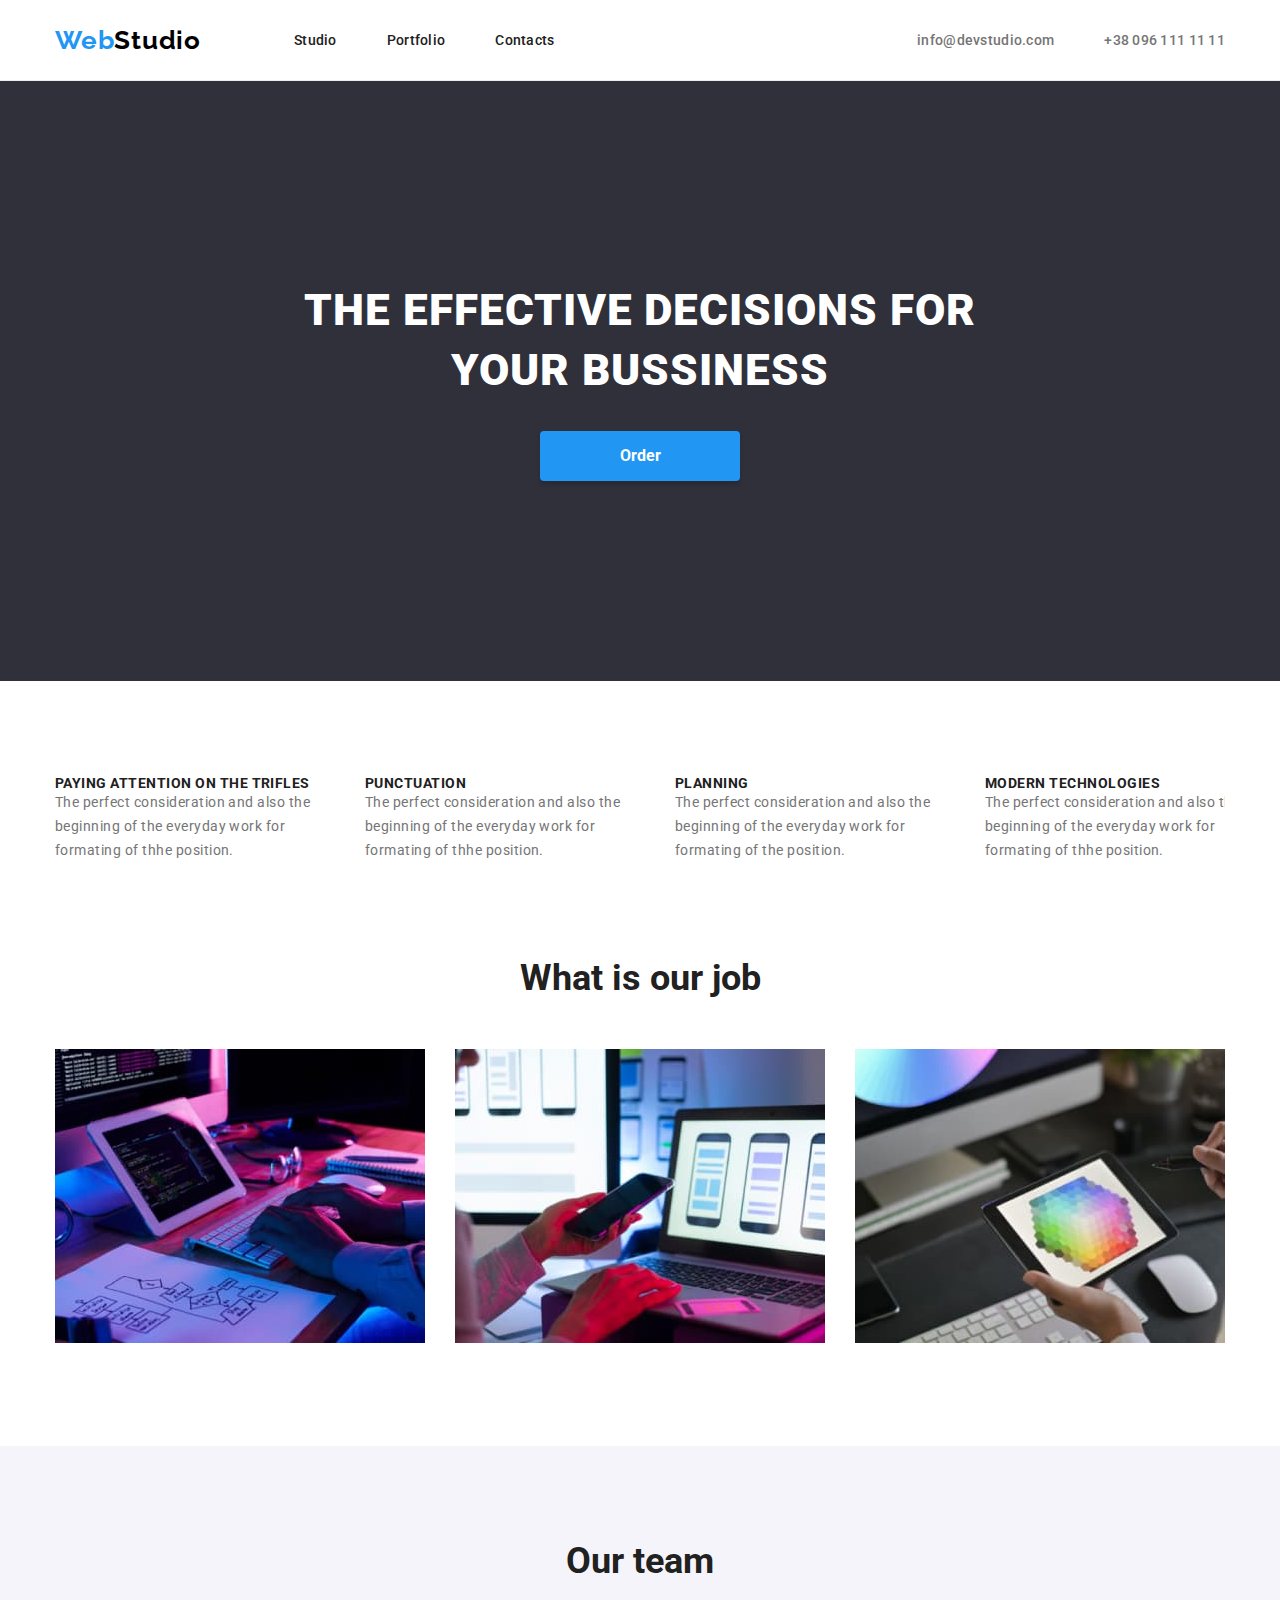
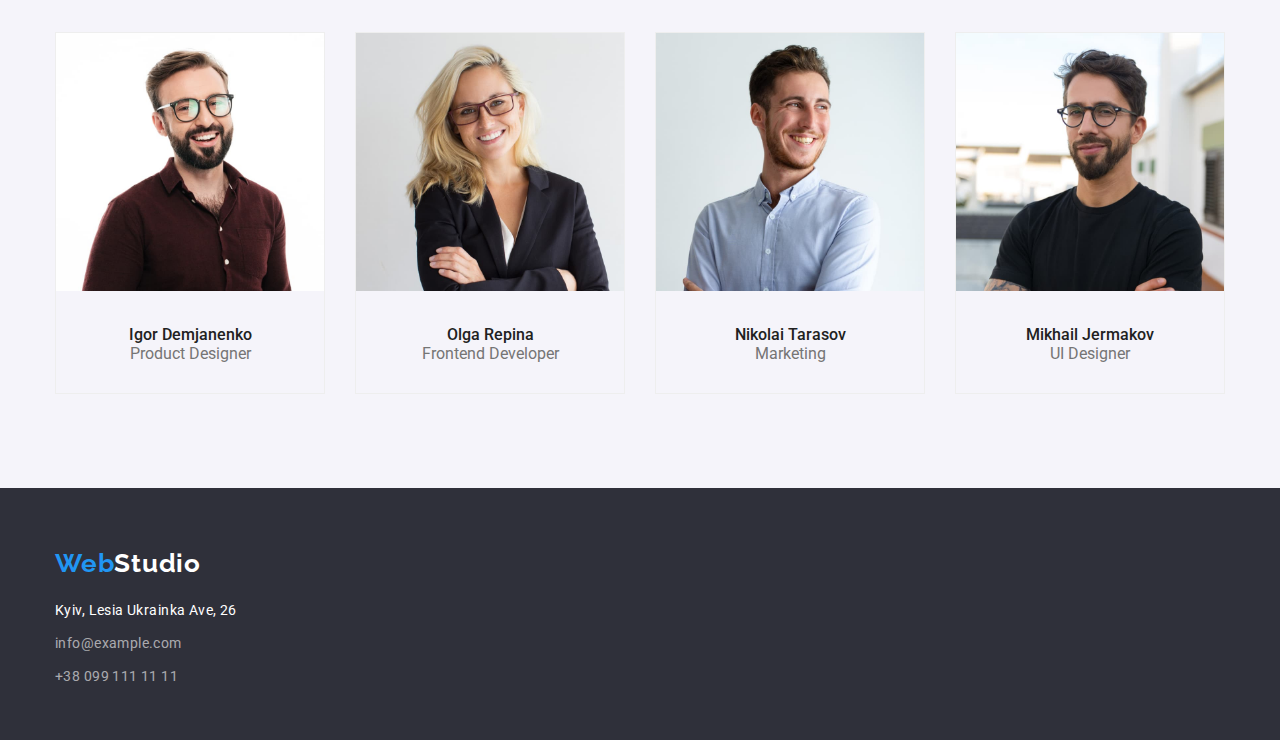
<file: index.html>
<!DOCTYPE html>
<html lang="en">
  <head>
    <title>WebStudio</title>
    <meta charset="utf-8" />
    <link
      rel="stylesheet"
      href="node_modules/modern-normalize/modern-normalize.css"
    />
    <link rel="preconnect" href="https://fonts.googleapis.com" />
    <link rel="preconnect" href="https://fonts.gstatic.com" crossorigin />
    <link
      href="https://fonts.googleapis.com/css2?family=Roboto:wght@500&display=swap"
      rel="stylesheet"
    />
    <link
      href="https://fonts.googleapis.com/css2?family=Oleo+Script&family=Raleway:wght@700&family=Roboto&display=swap"
      rel="stylesheet"
    />
    <link
      href="https://fonts.googleapis.com/css2?family=Raleway:wght@700&family=Roboto&display=swap"
      rel="stylesheet"
    />
    <link
      href="https://fonts.googleapis.com/css2?family=Roboto&display=swap"
      rel="stylesheet"
    />
    <link rel="stylesheet" type="text/css" href="css/style.css" />
    <style type="text/css">
      body {
        font-family: "Roboto", sans-serif;
        color: #757575;
      }
    </style>
  </head>
  <body>
    <header class="header common-upper-down">
      <div class="container">
        <div class="logo-left-header">
          <a class="logo header-logo-color vertical-link-header">
            <span class="blue-logo-part">Web</span>Studio
          </a>
        </div>
        <div class="center-vert-header flex-header">
          <nav class="menu-header-links">
            <ul class="ul-list">
              <li class="ul-list-li ul-list-vert-center">
                <a
                  class="link-of-the-upper hover-link vertical-link-header"
                  href="index.html"
                  >Studio</a
                >
              </li>
              <li class="ul-list-li ul-list-vert-center">
                <a class="link-of-the-upper hover-link" href="portfolio.html"
                  >Portfolio</a
                >
              </li>
              <li class="ul-list-li-last ul-list-vert-center">
                <a class="link-of-the-upper hover-link">Contacts</a>
              </li>
            </ul>
          </nav>
          <ul class="rightside ul-list">
            <li class="ul-list-li ul-list-vert-center">
              <a
                class="rigth-link-upper hover-link"
                href="mailto:info@devstudio.com"
                >info@devstudio.com</a
              >
            </li>
            <li class="ul-list-li-last ul-list-vert-center">
              <a class="rigth-link-upper hover-link" href="tel:+380961111111"
                >+38 096 111 11 11</a
              >
            </li>
          </ul>
        </div>
      </div>
    </header>
    <main>
      <div class="upper-central-part-page-one">
        <div class="container-fone h1-and-button-on-grey">
          <h1 class="h1-class">The effective decisions for your bussiness</h1>
          <div class="single-button-center">
            <button class="single-button" type="button">Order</button>
          </div>
        </div>
      </div>
      <div class="container">
        <section class="center-content section">
          <ul class="specifics ul-list">
            <li class="feature-specifics">
              <h2>Paying attention on the trifles</h2>
              <p>
                The perfect consideration and also the beginning of the everyday
                work for formating of thhe position.
              </p>
            </li>
            <li class="feature-specifics">
              <h2>Punctuation</h2>
              <p>
                The perfect consideration and also the beginning of the everyday
                work for formating of thhe position.
              </p>
            </li>
            <li class="feature-specifics">
              <h2>Planning</h2>
              <p>
                The perfect consideration and also the beginning of the everyday
                work for formating of the position.
              </p>
            </li>
            <li class="feature-specifics feature-specifics-last">
              <h2>Modern technologies</h2>
              <p>
                The perfect consideration and also the beginning of the everyday
                work for formating of thhe position.
              </p>
            </li>
          </ul>
        </section>
        <section class="engage section-two">
          <h2 class="label-class">What is our job</h2>
          <ul class="float-upper-line ul-list">
            <li class="ul-li-hor">
              <img
                class="size-picture1"
                src="./images/oneone.jpg"
                alt="We use computer devices"
              />
            </li>
            <li class="ul-li-hor">
              <img
                class="size-picture1"
                src="./images/onetwo.jpg"
                alt="Also we use smartphones"
              />
            </li>
            <li class="back-margin-right-img">
              <img
                class="size-picture1"
                src="./images/onethree.jpg"
                alt="And we use tablets"
              />
            </li>
          </ul>
        </section>
      </div>
      <section class="your-team section">
        <div class="container-fone">
          <h2 class="label-class">Our team</h2>
          <ul class="float-upper-line ul-list">
            <li class="one-person positioning-the-person one-cell-formatted">
              <img
                class="size-picture2"
                src="./images/twoone.jpg"
                alt="Igor Demjanenko"
              />
              <div class="under-the-picture">
                <h3>Igor Demjanenko</h3>
                <p>Product Designer</p>
              </div>
            </li>
            <li class="one-person positioning-the-person one-cell-formatted">
              <img
                class="size-picture2"
                src="./images/twotwo.jpg"
                alt="Olga Repina"
              />
              <div class="under-the-picture">
                <h3>Olga Repina</h3>
                <p>Frontend Developer</p>
              </div>
            </li>
            <li class="one-person positioning-the-person one-cell-formatted">
              <img
                class="size-picture2"
                src="./images/twothree.jpg"
                alt="Nikolai Tarasov"
              />
              <div class="under-the-picture">
                <h3>Nikolai Tarasov</h3>
                <p>Marketing</p>
              </div>
            </li>
            <li class="one-person positioning-the-person one-cell-formatted">
              <img
                class="size-picture2"
                src="./images/twofour.jpg"
                alt="Mikhail Jermakov"
              />
              <div class="under-the-picture">
                <h3>Mikhail Jermakov</h3>
                <p>UI Designer</p>
              </div>
            </li>
          </ul>
        </div>
      </section>
    </main>
    <footer class="the-part-below common-upper-down">
      <div class="container">
        <div class="address-footer">
          <a class="logo footer-logo-color"
            ><span class="blue-logo-part">Web</span>Studio</a
          >
          <address class="font-adress font-adress-one adress-links-position">
            <a
              class="link-footer link-footer-font-first"
              href="https://www.google.com.ua/maps/place/Brackenhurst+Conference+and+Retreat+Centre/@-1.1208477,36.6672337,14z/data=!4m8!3m7!1s0x182f268b365319cf:0x2b5d75daf110f4b0!5m2!4m1!1i2!8m2!3d-1.1207147!4d36.6759555?hl=en"
            >
              Kyiv, Lesia Ukrainka Ave, 26</a
            >
            <a
              href="mailto:info@devstudio.com"
              class="link-footer link-footer-font"
              >info@example.com</a
            >
            <a
              href="tel:+380991111111"
              class="link-footer last-link-footer link-footer-font"
              >+38 099 111 11 11</a
            >
          </address>
        </div>
      </div>
    </footer>
  </body>
</html>
</file>
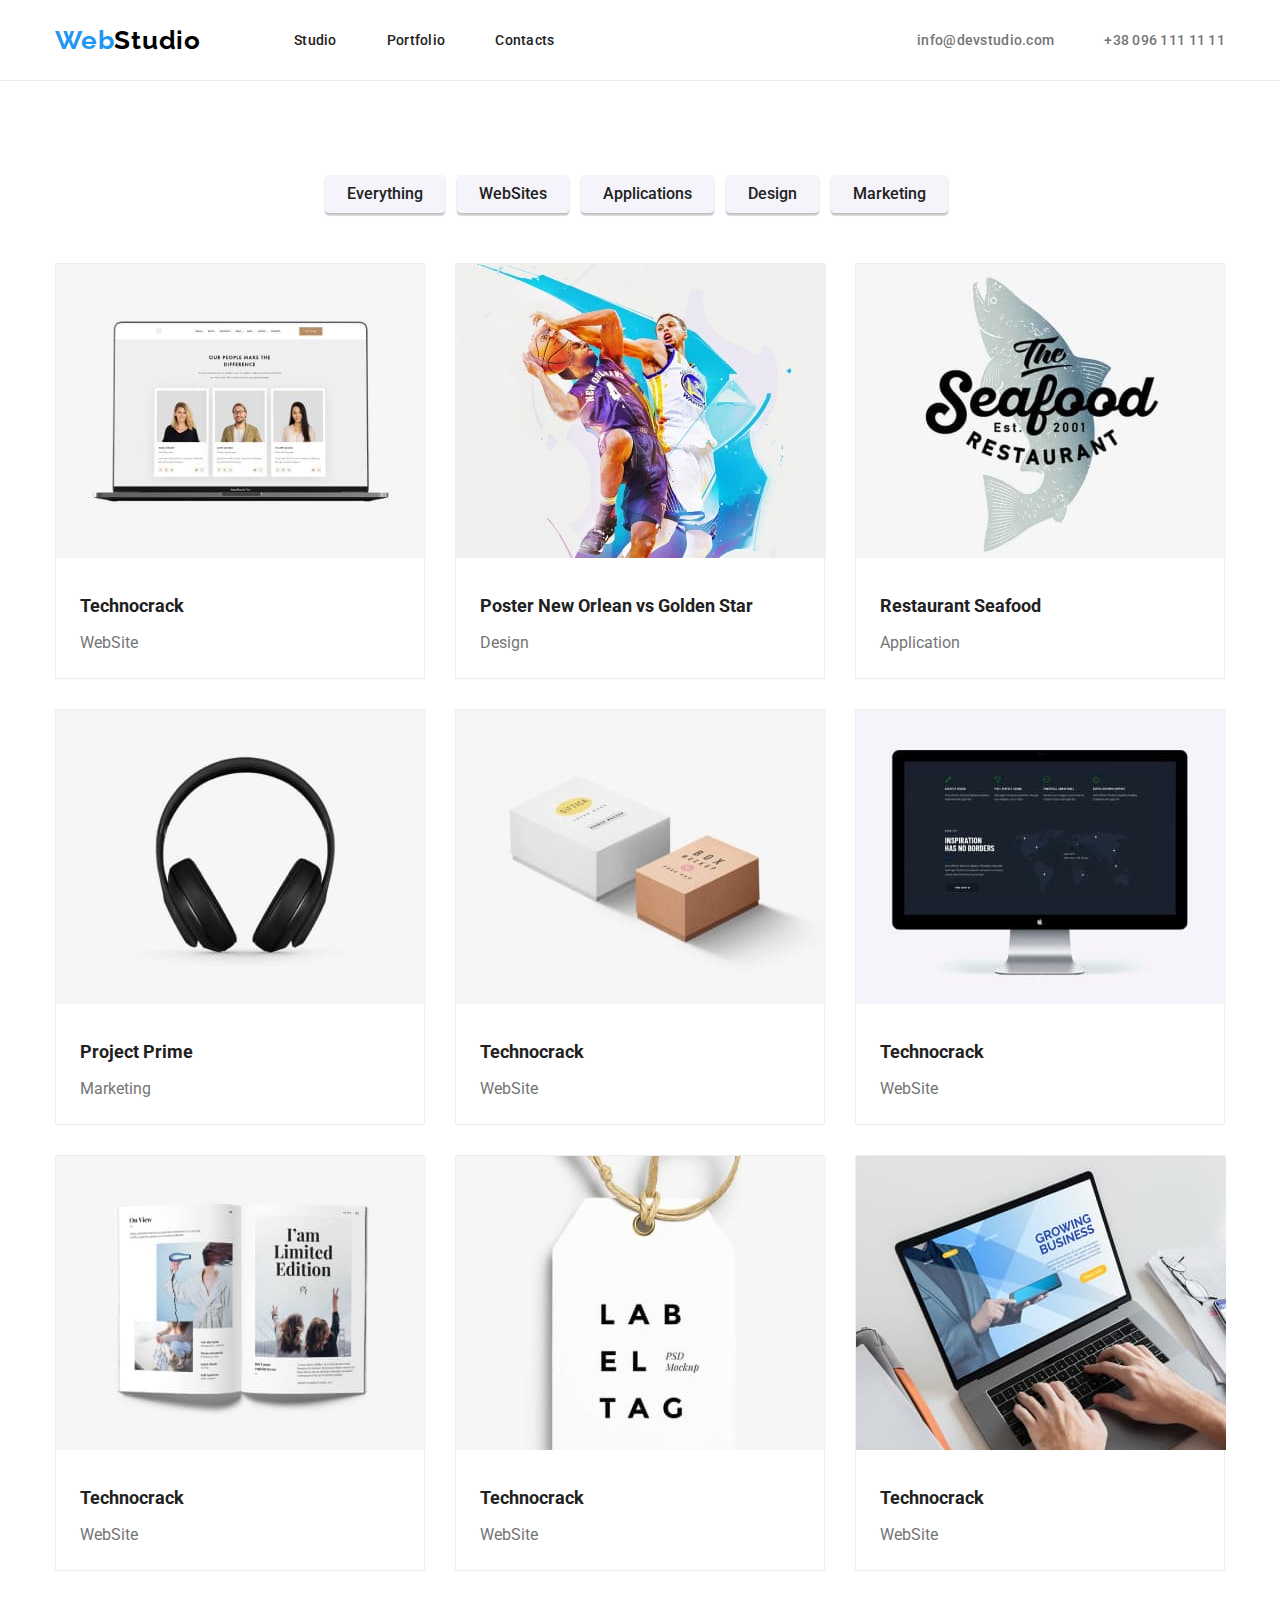
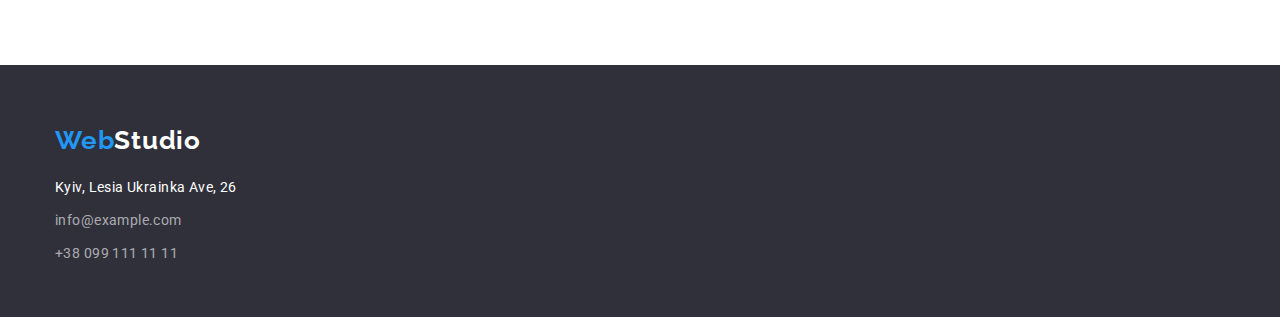
<file: portfolio.html>
<!DOCTYPE html>
<html>
  <head>
    <title>Portfolio</title>
    <link
      rel="stylesheet"
      href="node_modules/modern-normalize/modern-normalize.css"
    />
    <link rel="preconnect" href="https://fonts.googleapis.com" />
    <link rel="preconnect" href="https://fonts.gstatic.com" crossorigin />
    <link
      href="https://fonts.googleapis.com/css2?family=Roboto:wght@500&display=swap"
      rel="stylesheet"
    />
    <link
      href="https://fonts.googleapis.com/css2?family=Oleo+Script&family=Raleway:wght@700&family=Roboto&display=swap"
      rel="stylesheet"
    />
    <link
      href="https://fonts.googleapis.com/css2?family=Raleway:wght@700&family=Roboto&display=swap"
      rel="stylesheet"
    />
    <link
      href="https://fonts.googleapis.com/css2?family=Roboto&display=swap"
      rel="stylesheet"
    />
    <link rel="stylesheet" type="text/css" href="css/style.css" />
    <style type="text/css">
      body {
        font-family: "Roboto", sans-serif;
        color: #757575;
      }
    </style>
  </head>
  <body>
    <header class="header common-upper-down">
      <div class="container">
        <div class="logo-left-header">
          <a class="logo header-logo-color vertical-link-header">
            <span class="blue-logo-part">Web</span>Studio
          </a>
        </div>
        <div class="center-vert-header flex-header">
          <nav class="menu-header-links">
            <ul class="ul-list">
              <!--<li class="ul-list-li-first ul-list-vert-center">
                <a class="logo header-logo-color vertical-link-header">
                  <span class="blue-logo-part">Web</span>Studio
                </a>
              </li>-->
              <li class="ul-list-li ul-list-vert-center">
                <a
                  class="link-of-the-upper hover-link vertical-link-header"
                  href="index.html"
                  >Studio</a
                >
              </li>
              <li class="ul-list-li ul-list-vert-center">
                <a class="link-of-the-upper hover-link" href="portfolio.html"
                  >Portfolio</a
                >
              </li>
              <li class="ul-list-li-last ul-list-vert-center">
                <a class="link-of-the-upper hover-link">Contacts</a>
              </li>
            </ul>
          </nav>
          <ul class="rightside ul-list">
            <li class="ul-list-li ul-list-vert-center">
              <a
                class="rigth-link-upper hover-link"
                href="mailto:info@devstudio.com"
                >info@devstudio.com</a
              >
            </li>
            <li class="ul-list-li-last ul-list-vert-center">
              <a class="rigth-link-upper hover-link" href="tel:+380961111111"
                >+38 096 111 11 11</a
              >
            </li>
          </ul>
        </div>
      </div>
    </header>
    <main class="centeral-part-vertical">
      <!-- In this div I plan to center all the buttons by horizonal line.-->
      <div class="container section">
        <div class="buttons-center">
          <button type="button">Everything</button>
          <button type="button">WebSites</button>
          <button type="button">Applications</button>
          <button type="button">Design</button>
          <button type="button" class="button-last">Marketing</button>
        </div>
        <div class="grid-three-three">
          <div class="one-cell-formatted">
            <img src="images/protfoliopage/oneone.jpg" />
            <div class="text-one-cell">
              <h2>Technocrack</h2>
              <span>WebSite</span>
            </div>
          </div>
          <div class="one-cell-formatted">
            <img src="images/protfoliopage/onetwo.jpg" />
            <div class="text-one-cell">
              <h2>Poster New Orlean vs Golden Star</h2>
              <span>Design</span>
            </div>
          </div>
          <div class="one-cell-formatted">
            <img src="images/protfoliopage/onethree.jpg" />
            <div class="text-one-cell">
              <h2>Restaurant Seafood</h2>
              <span>Application</span>
            </div>
          </div>
          <div class="one-cell-formatted">
            <img src="images/protfoliopage/twoone.jpg" />
            <div class="text-one-cell">
              <h2>Project Prime</h2>
              <span>Marketing</span>
            </div>
          </div>
          <div class="one-cell-formatted">
            <img src="images/protfoliopage/twotwo.jpg" />
            <div class="text-one-cell">
              <h2>Technocrack</h2>
              <span>WebSite</span>
            </div>
          </div>
          <div class="one-cell-formatted">
            <img src="images/protfoliopage/twothree.jpg" />
            <div class="text-one-cell">
              <h2>Technocrack</h2>
              <span>WebSite</span>
            </div>
          </div>
          <div class="one-cell-formatted">
            <img src="images/protfoliopage/threeone.jpg" />
            <div class="text-one-cell">
              <h2>Technocrack</h2>
              <span>WebSite</span>
            </div>
          </div>
          <div class="one-cell-formatted">
            <img src="images/protfoliopage/threetwo.jpg" />
            <div class="text-one-cell">
              <h2>Technocrack</h2>
              <span>WebSite</span>
            </div>
          </div>
          <div class="one-cell-formatted">
            <img src="images/protfoliopage/threethree.jpg" />
            <div class="text-one-cell">
              <h2>Technocrack</h2>
              <span>WebSite</span>
            </div>
          </div>
        </div>
      </div>
    </main>
    <footer class="the-part-below common-upper-down">
      <div class="container">
        <div class="address-footer">
          <a class="logo footer-logo-color"
            ><span class="blue-logo-part">Web</span>Studio</a
          >
          <address class="font-adress font-adress-one adress-links-position">
            <a
              class="link-footer link-footer-font-first"
              href="https://www.google.com.ua/maps/place/Brackenhurst+Conference+and+Retreat+Centre/@-1.1208477,36.6672337,14z/data=!4m8!3m7!1s0x182f268b365319cf:0x2b5d75daf110f4b0!5m2!4m1!1i2!8m2!3d-1.1207147!4d36.6759555?hl=en"
            >
              Kyiv, Lesia Ukrainka Ave, 26</a
            >
            <a
              href="mailto:info@devstudio.com"
              class="link-footer link-footer-font"
              >info@example.com</a
            >
            <a
              href="tel:+380991111111"
              class="link-footer last-link-footer link-footer-font"
              >+38 099 111 11 11</a
            >
          </address>
        </div>
      </div>
    </footer>
  </body>
</html>
</file>
<file: css/style.css>
* {
  padding: 0;
  margin: 0;
  box-sizing: border-box;
  border: 0;
  outline: 0;
  vertical-align: baseline;
  background: transparent;
  font-size: 100%;
}

:root {
  --darkcolor: #000000;
  --graydarkcolor: #2f303a;
  --white: #ffffff;
  --blue: #2196f3;
  --footer: #2f303a;
  --graytext: #212121;
  --footertextbelow: #ffffff99;
  --graytextntwo: #757575;
  --lightbuttons: #f5f4fa;
  --headerborder: #ececec;
}

.address-footer {
  padding-top: 60px;
  padding-bottom: 60px;
}

.adress-links-position {
  margin-top: 20px;
}

.blue-logo-part {
  color: var(--blue);
}

.buttons-center {
  padding-bottom: 50px;
  text-align: center;
}
.button-last {
  margin-right: -8px;
}

.buttons-center button {
  color: var(--graytext);
  cursor: pointer;
  font-weight: 500;
  line-height: 1.625;
  font-size: 16px;
  background-color: var(--lightbuttons);
  border: 0;
  text-align: center;
  margin-right: 8px;
  box-shadow: 0px 3px 1px rgba(0, 0, 0, 0.1), 0px 1px 2px rgba(0, 0, 0, 0.08),
    0px 2px 2px rgba(0, 0, 0, 0.12);
  border-radius: 4px;
  padding-top: 6px;
  padding-bottom: 6px;
  padding-left: 22px;
  padding-right: 22px;
}

.buttons-center button:hover {
  background-color: var(--blue);
  color: var(--white);
  text-align: center;
}

.center-content {
  letter-spacing: 0.03em;
}

.centeral-part-vertical {
  font-size: 16px;
  font-weight: 400;
  color: var(--graytextntwo);
  line-height: 1.875;
}

.center-vert-header {
  padding-top: 32px;
  padding-bottom: 32px;
}

.common-upper-down {
  font-size: 14px;
}

.container {
  max-width: 1200px;
  padding-left: 15px;
  padding-right: 15px;
  margin-left: auto;
  margin-right: auto;
}

.container-fone {
  max-width: 1200px;
  padding-left: 15px;
  padding-right: 15px;
  margin-left: auto;
  margin-right: auto;
}

.feature-specifics {
  width: 270px;
  display: block;
}

.feature-specifics h2 {
  font-weight: 700;
  font-size: 14px;
  line-height: 1.15;
  text-transform: uppercase;
  color: var(--graytext);
}

.feature-specifics p {
  font-weight: 400;
  font-size: 14px;
  line-height: 1.71;
}

.feature-specifics-last {
  margin-right: -30px;
}

.flex-header {
  display: flex;
  justify-content: space-between;
  /*float: left;*/
}

.font-adress a {
  text-decoration: none;
  line-height: 1.714;
  font-style: normal;
  display: block;
  letter-spacing: 00.03em;
}

.font-adress-two a {
  color: var(--footertextbelow);
}

.footer-logo-color {
  color: var(--white);
}

.grid-three-three {
  display: grid;
  grid-template-columns: 370px 370px 370px;
  grid-gap: 30px;
}

.header {
  border-bottom: 1px var(--headerborder) solid;
}

.header-logo-color {
  color: var(--darkcolor);
}

.h1-class {
  font-weight: 900;
  font-size: 44px;
  line-height: 1.36;
  color: var(--white);
  text-transform: uppercase;
  text-align: center;
  max-width: 696px;
  margin: 0 auto;
  text-align: center;
}

.h1-and-button-on-grey {
  padding-top: 200px;
  padding-bottom: 200px;
  /**/
}

.hover-link:hover {
  color: var(--blue);
}

.li-div-header {
  width: auto;
  display: inline-block;
  position: relative;
  height: 100%;
}

.link-footer {
  margin-bottom: 9px;
}

.link-footer-font {
  color: rgba(255, 255, 255, 0.6);
}

.link-footer-font-first {
  color: var(--white);
}

.last-link-footer {
  margin-bottom: -9px;
}

.link-of-the-upper {
  color: var(--graytext);
  text-decoration: none;
  cursor: pointer;
  letter-spacing: 0.02em;
}

.label-class {
  font-weight: 700;
  font-size: 36px;
  line-height: 1.17;
  color: var(--graytext);
  text-align: center;
  margin-bottom: 50px;
}

.logo {
  font-family: "Raleway", sans-serif;
  font-size: 26px;
  font-weight: 700;
  line-height: 1.19;
  letter-spacing: 0.03em;
  /**/
}

.logo-left-header {
  float: left;
  padding-top: 25px;
  padding-bottom: 24px;
  margin-right: 93px;
}

.one-person h3 {
  font-weight: 500;
  font-size: 16px;
  line-height: 1.18;
  text-align: center;
  color: var(--graytext);
}

.one-person img {
  width: 100%;
}

.one-person p {
  font-weight: 400;
  font-size: 16px;
  line-height: 1.18;
  text-align: center;
}

.one-cell-formatted {
  border: 1px #eeeeee solid;
}

.text-one-cell {
  padding-top: 20px;
  padding-bottom: 20px;
  padding-left: 24px;
  padding-right: 24px;
}

.text-one-cell h2 {
  font-weight: 700;
  font-size: 18px;
  color: var(--graytext);
  line-height: 2;
  margin-bottom: 4px;
}

.positioning-the-person {
  width: 270px;
  display: block;
  float: left;
  height: auto;
}

.rigth-link-upper {
  text-decoration: none;
  color: var(--graytextntwo);
  letter-spacing: 0.02em;
}

.section {
  padding-top: 94px;
  padding-bottom: 94px;
}

.section-two {
  padding-bottom: 99px;
}

.single-button {
  background: var(--blue);
  color: var(--white);
  box-shadow: 0px 4px 4px rgba(0, 0, 0, 0.15);
  border-radius: 4px;
  font-weight: 700;
  cursor: pointer;
  text-align: center;

  width: 200px;
  height: 50px;
  margin-top: 30px;
  margin-left: auto;
  margin-right: auto;
}

.single-button:hover {
  color: var(--darkcolor);
  background-color: var(--lightbuttons);
}

.single-button-center {
  display: flex;
  justify-content: center;
  align-items: center;
}

.size-picture1 {
  width: 100%;
}

.size-picture2 {
  width: 100%;
}

.back-margin-right-img {
  display: inline-block;
  width: 370px;
}

.ul-li-hor {
  display: block;
  /*float: left;*/
  /*margin-right: 30px;*/
  width: 370px;
}

.the-part-below {
  background-color: var(--footer);
  font-weight: 400;
}

.the-person-child {
  display: block;
  text-align: center;
}

.header {
  background-color: var(--white);
  font-weight: 500;
  line-height: 1.15;
}

.ul-list {
  list-style-type: none;
  padding: 0;
  overflow: hidden;
  display: flex;
  justify-content: space-between;
  /*display: table-row;*/
}

.ul-list-li {
  display: inline;
  margin-right: 50px;
  height: 100%;
}

.ul-list-li-vert-center {
  display: table-cell;
  vertical-align: middle;
}

.ul-list-li-vert-center a {
  display: table-cell;
  vertical-align: middle;
}

.ul-list-li-first {
  display: inline-block;
  margin-right: 93px;
  height: 100%;
}

.ul-list-li-last {
  display: inline;
  margin-right: 0px;
}

.under-the-picture {
  padding-top: 30px;
  padding-bottom: 30px;
}

.upper-central-part-page-one {
  background-color: var(--graydarkcolor);
  letter-spacing: 0.06em;
}

.your-team {
  background-color: var(--lightbuttons);
}

.vertical-link-header {
  vertical-align: center;
  white-space: nowrap;
}
</file>
